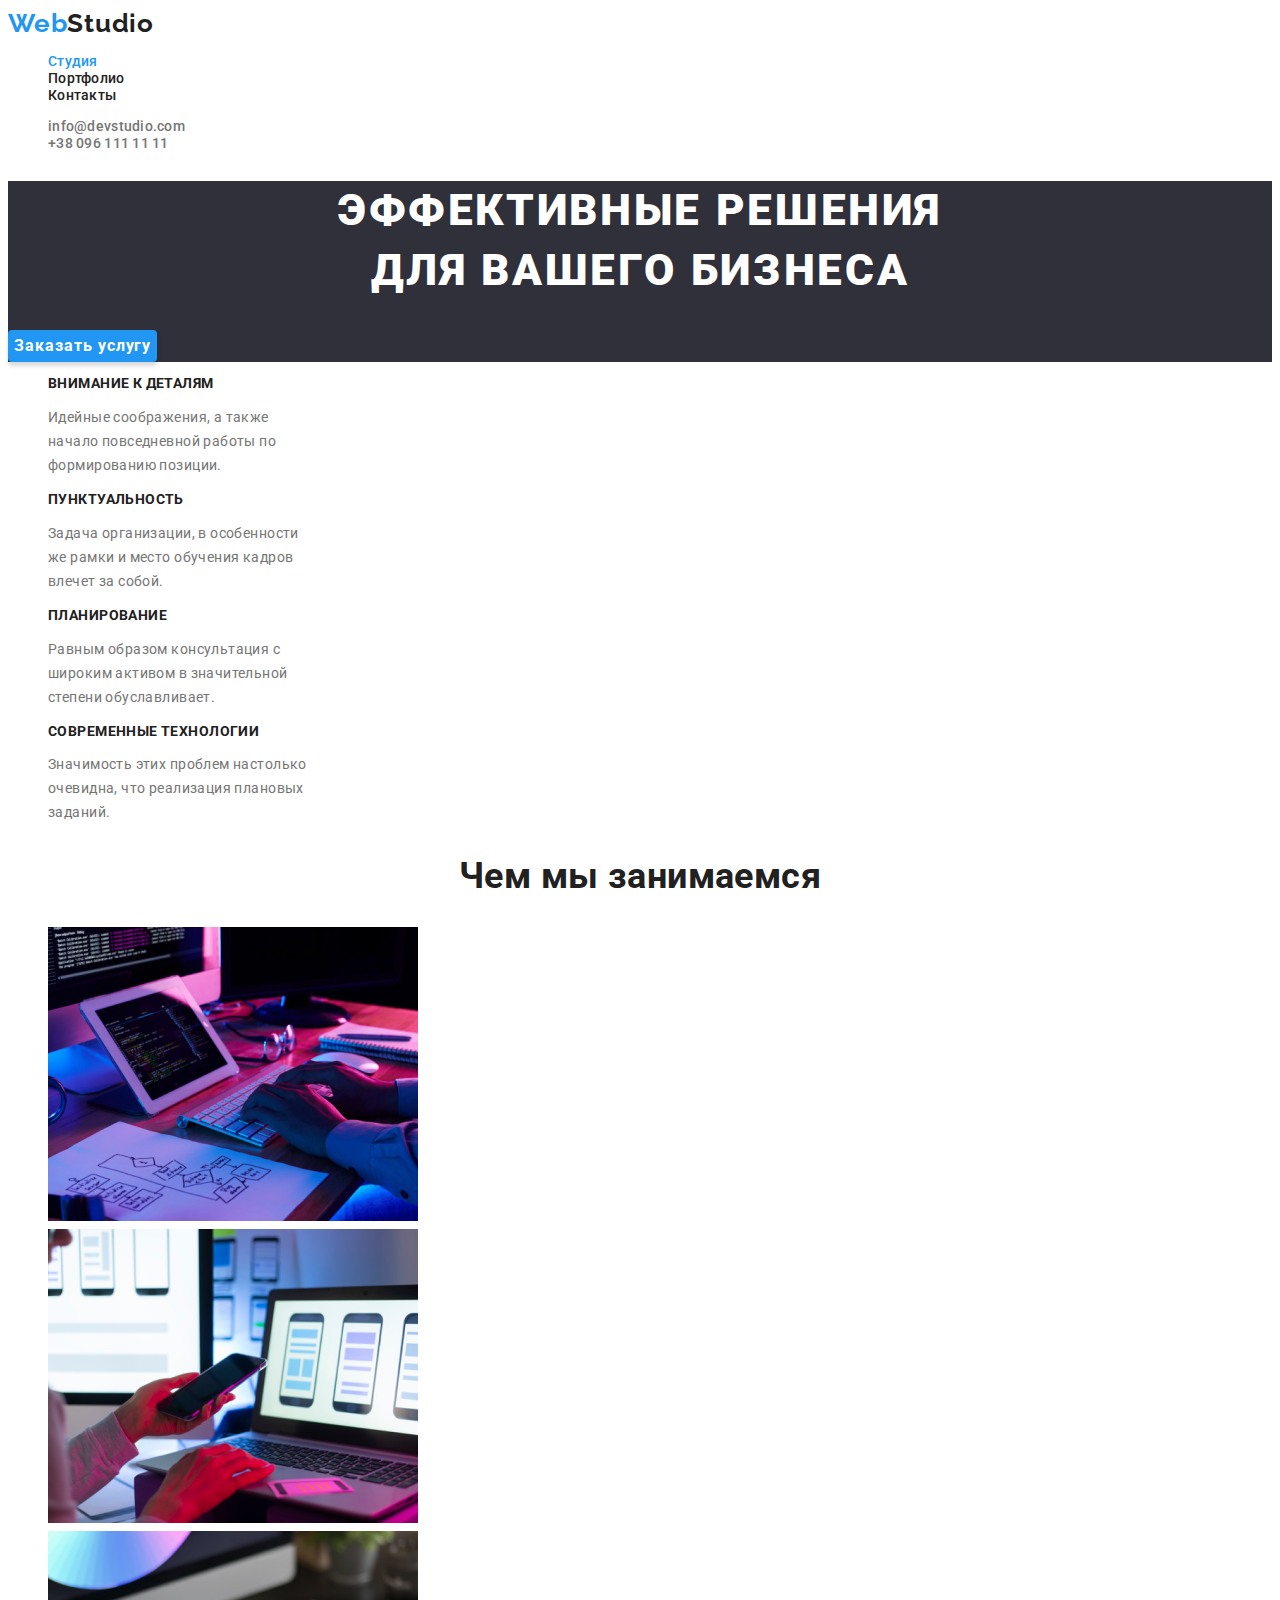
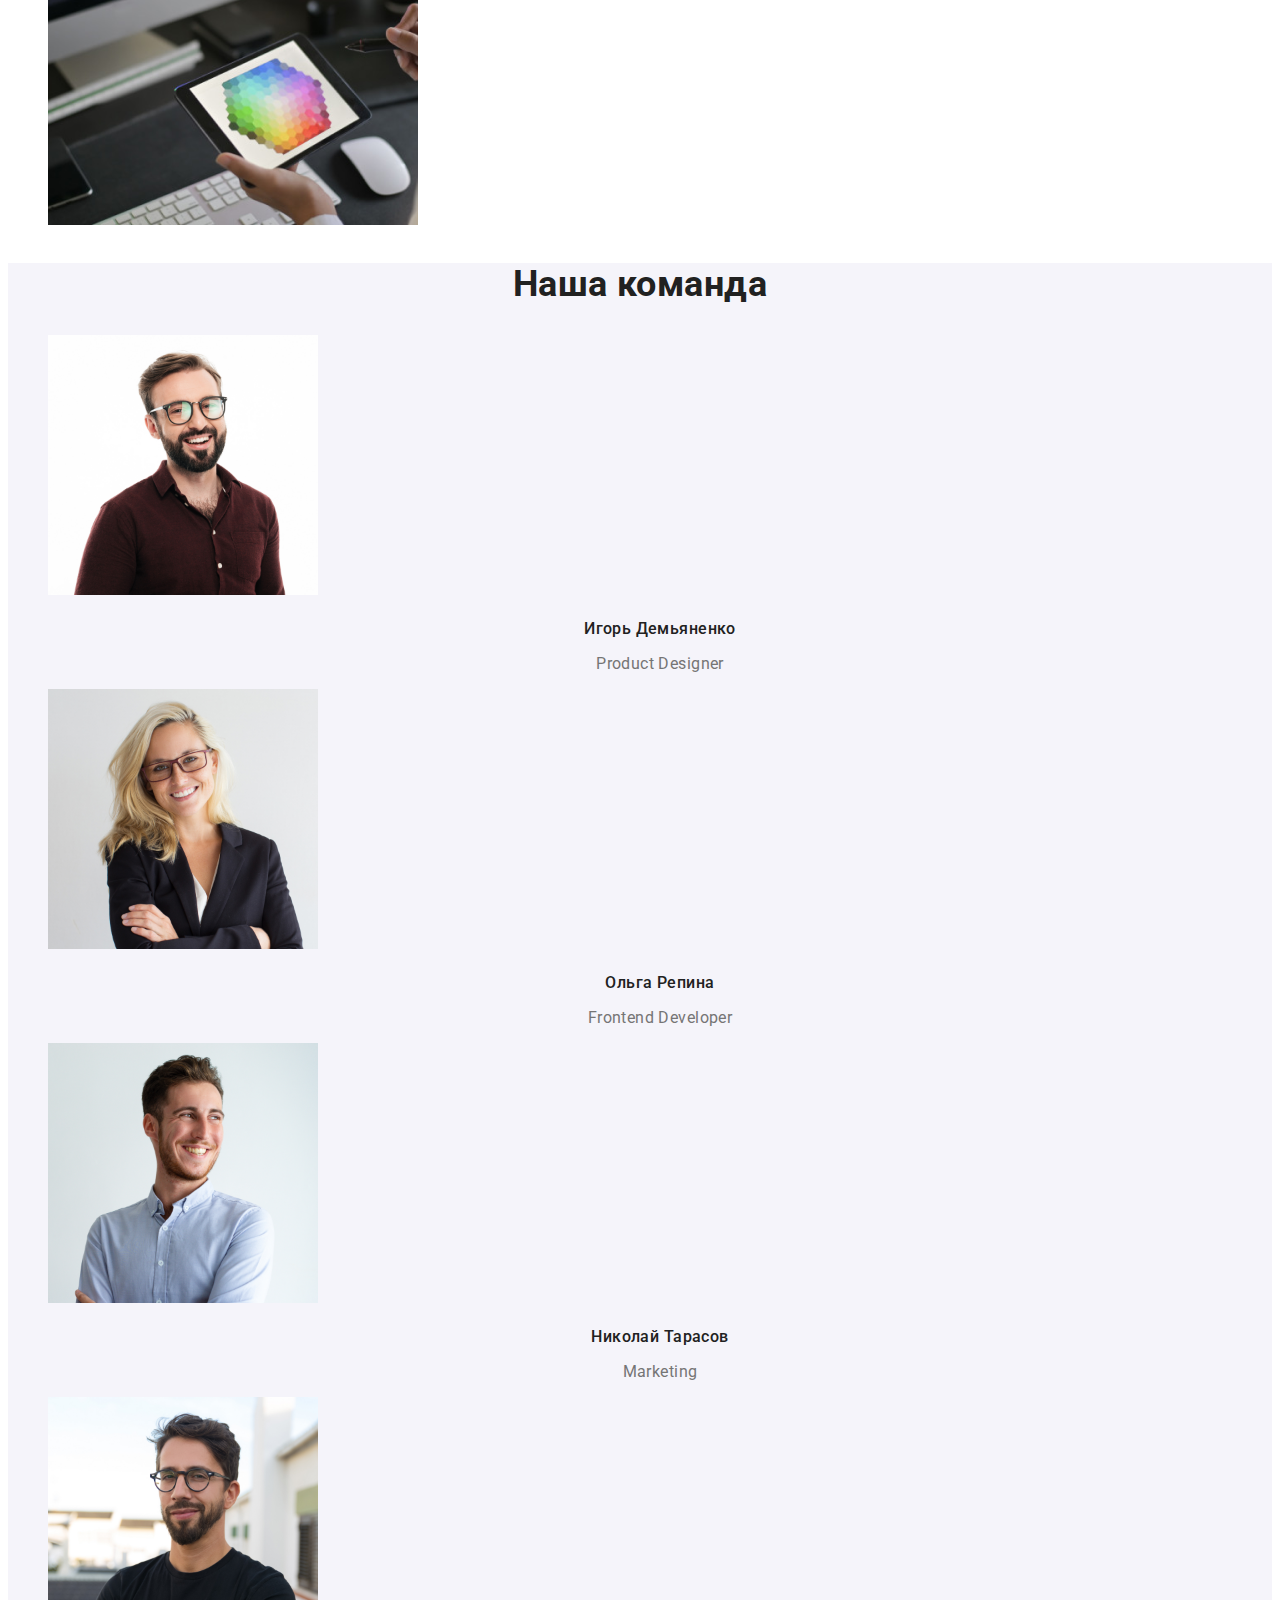
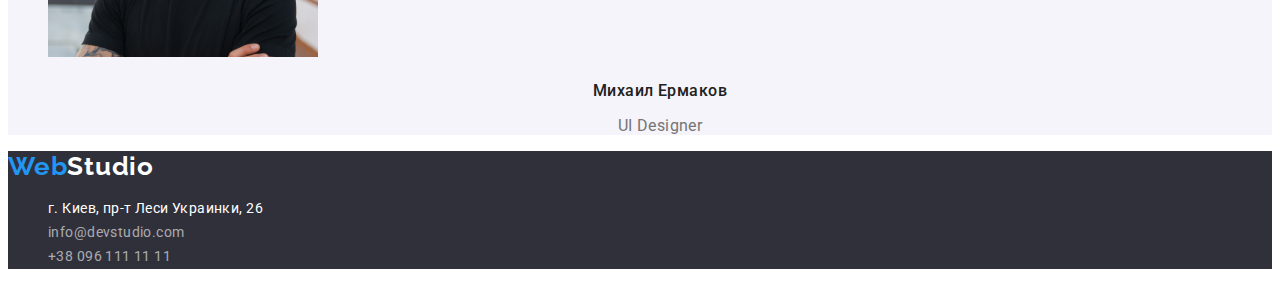
<file: index.html>
<!DOCTYPE html>
<html lang="ru">

<head>
    <meta charset="UTF-8">
    <meta name="viewport" content="width=device-width, initial-scale=1.0">
    <title>WebStudio</title>
    <!-- ПОДКЛЮЧЕНИЕ СТИЛЕЙ -->
    <link rel="preconnect" href="https://fonts.gstatic.com">
    <link
        href="https://fonts.googleapis.com/css2?family=Raleway:wght@700&family=Roboto:wght@400;500;700;900&display=swap"
        rel="stylesheet">
    <link rel="stylesheet" href="./css/style.css">
    <link rel="stylesheet" href="./portfolio.html">
    <!-- <style>
        body {
            background-color: rgb(109, 176, 240);
            color: rgb(31, 27, 21);
        } -->
    <!-- </style> -->
</head>
<!-- ПРИМЕР ИНЛАЙН СТИЛЕЙ -->
<!-- <body style="background-color: #e5e5e5; color: #212121;" > -->

<body class="full-document">
    <!--Шапка сайта-->
    <header class="page-header">
        <nav class="main-nav">
            <a href="./index.html" class="logo">Web<span class="logo-text">Studio</span> </a>
            <ul class="site-nav">
                <li><a href="./index.html" class="link-current">Студия</a></li>
                <li><a href="./portfolio.html" class="link">Портфолио</a></li>
                <li><a href="#" class="link">Контакты</a></li>
            </ul>
        </nav>
        <address class="address-nav">
            <ul class="auth-nav">
                <li><a href="mailto:info@devstudio.com" class="contacts-link">info@devstudio.com</a></li>
                <li><a href="tel:+380961111111" class="contacts-link">+38 096 111 11 11</a></li>
            </ul>
        </address>
    </header>
    <main>
        <!-- Hero -->
        <section class="section-hero">
            <h1 class="hero-title">Эффективные решения<br> для вашего бизнеса</h1>
            <a href="#"><button type="button" class="button">Заказать услугу</button></a>
        </section>
        <!-- Преимущества -->
        <section class="section-feature">
            <!-- <h2>Наши преимущества</h2>-->
            <ul class="feature list">
                <li>
                    <h3 class="feature-title">Внимание к деталям</h3>
                    <p class="text-feature">Идейные соображения, а также<br> начало повседневной работы по<br>
                        формированию позиции.</p>
                </li>

                <li>
                    <h3 class="feature-title">Пунктуальность</h3>
                    <p class="text-feature">Задача организации, в особенности<br> же рамки и место обучения кадров<br>
                        влечет за собой.</p>
                </li>

                <li>
                    <h3 class="feature-title">Планирование</h3>
                    <p class="text-feature">Равным образом консультация с<br> широким активом в значительной<br> степени
                        обуславливает.</p>
                </li>
                <li>
                    <h3 class="feature-title">Современные технологии</h3>
                    <p class="text-feature">Значимость этих проблем настолько<br> очевидна, что реализация плановых<br>
                        заданий.</p>
                </li>
            </ul>
        </section>
        <!-- Примери работ -->
        <section class="section-sample">
            <h2 class="sample-title">Чем мы занимаемся</h2>
            <ul class="sample list">
                <li><img src="./images/box1.png" alt="Наши услуги" width="370"></li>
                <li><img src="./images/box2.png" alt="Наши услуги" width="370"></li>
                <li><img src="./images/box3.png" alt="Наши услуги" width="370"></li>
            </ul>
        </section>
        <!-- Работники компании -->
        <section class="section-workers">
            <h2 class="workers-title">Наша команда</h2>
            <ul class="workers-list">
                <li><img src="./images/ИгорьДемьяненко.jpg" alt="Фото Игорь Демьяненко" width="270">
                    <h3 class="name-workers">Игорь Демьяненко</h3>
                    <p>Product Designer</p>
                </li>
                <li>
                    <img src="./images/ОльгаРепина.jpg" alt="Фото Ольга Репина" width="270">
                    <h3 class="name-workers">Ольга Репина</h3>
                    <p>Frontend Developer</p>
                </li>
                <li>
                    <img src="./images/НиколайТарасов.jpg" alt="Фото Николай Тарасов" width="270">
                    <h3 class="name-workers">Николай Тарасов</h3>
                    <p>Marketing</p>
                </li>
                <li>
                    <img src="./images/МихаилЕрмаков.jpg" alt="Фото Михаил Ермаков" width="270">
                    <h3 class="name-workers">Михаил Ермаков</h3>
                    <p>UI Designer</p>
                </li>
            </ul>
        </section>
    </main>
    <!-- Контакти -->
    <footer>
        <div class="footers">
            <a href="./index.html" class="logo">
                Web<span class="logo-text-footer">Studio</span></a>
            <address>
                <ul class="contacts-list">
                    <li><span class="address">г. Киев, пр-т Леси Украинки, 26</span></li>
                    <li><a href="mailto:info@devstudio.com" class="link-footer">info@devstudio.com</a></li>
                    <li><a href="tel:+380961111111" class="link-footer">+38 096 111 11 11</a></li>
                </ul>
            </address>
        </div>
    </footer>
</body>

</html>
</file>
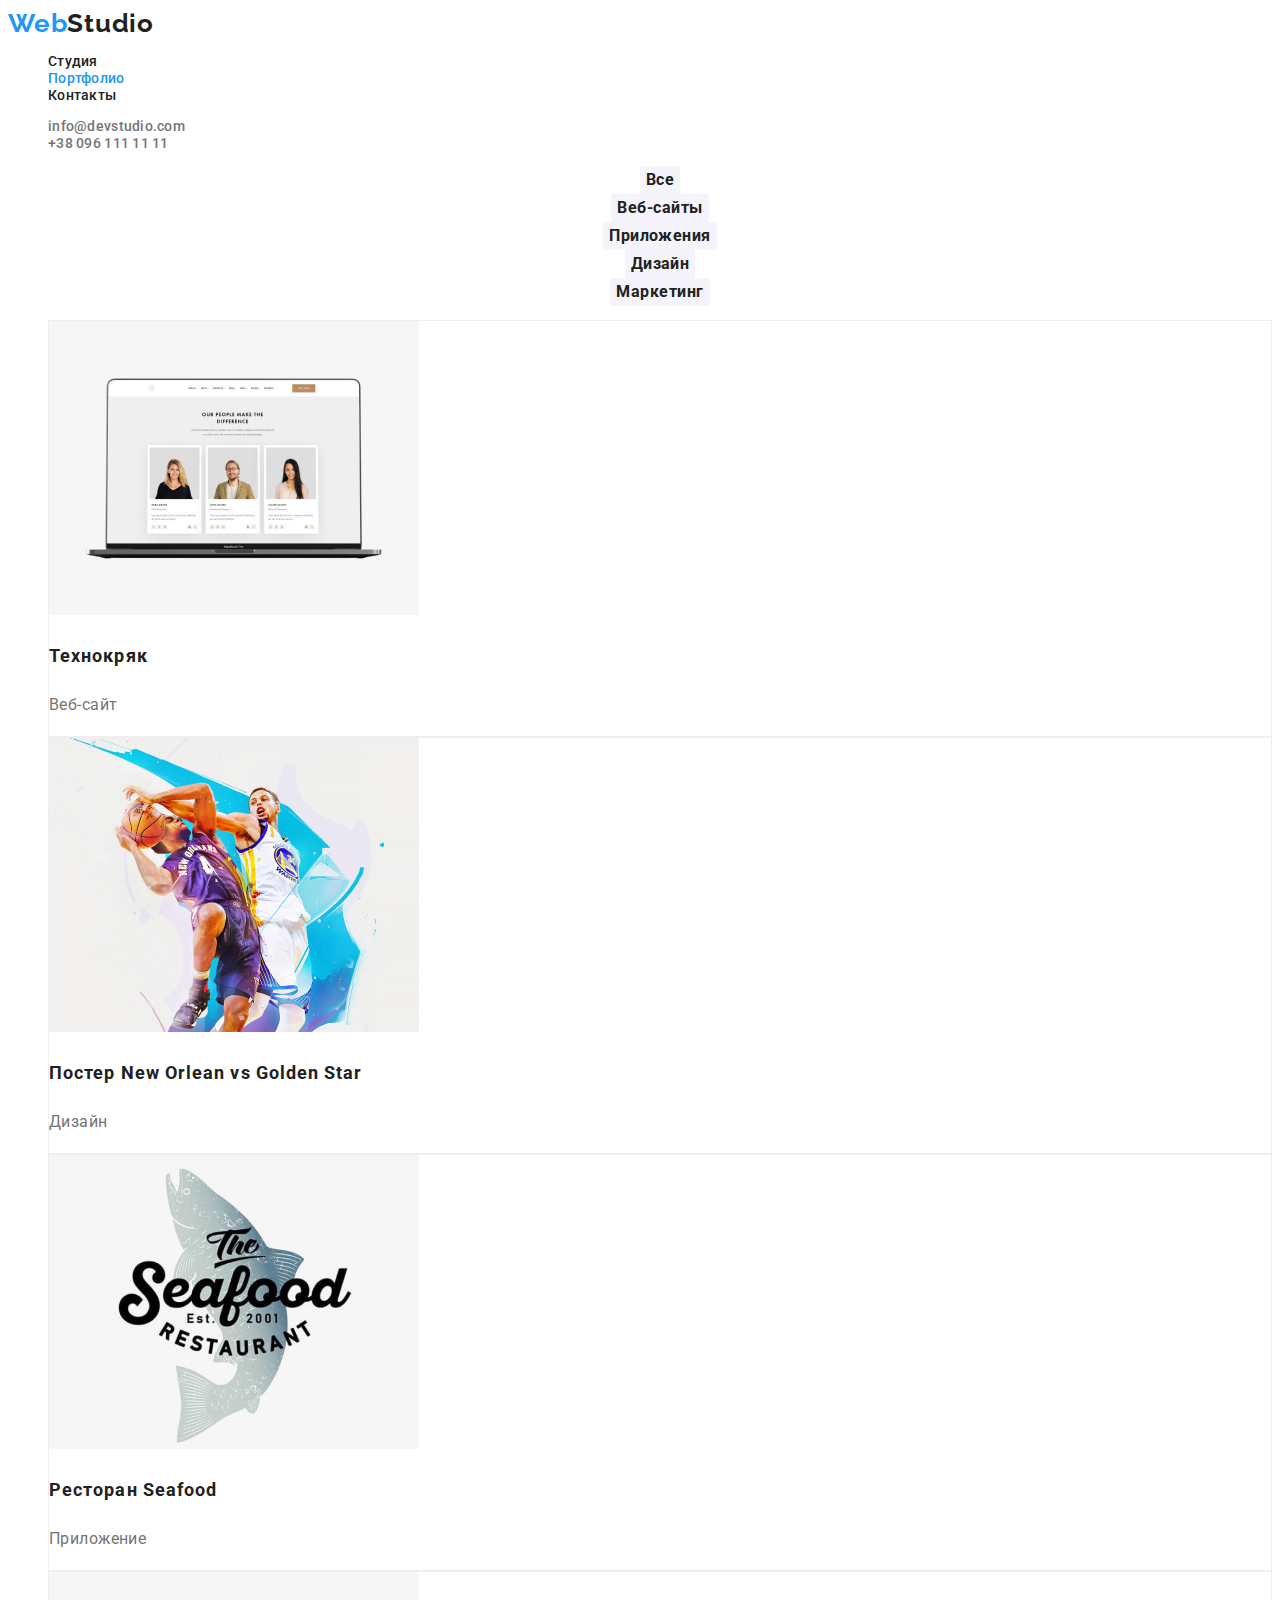
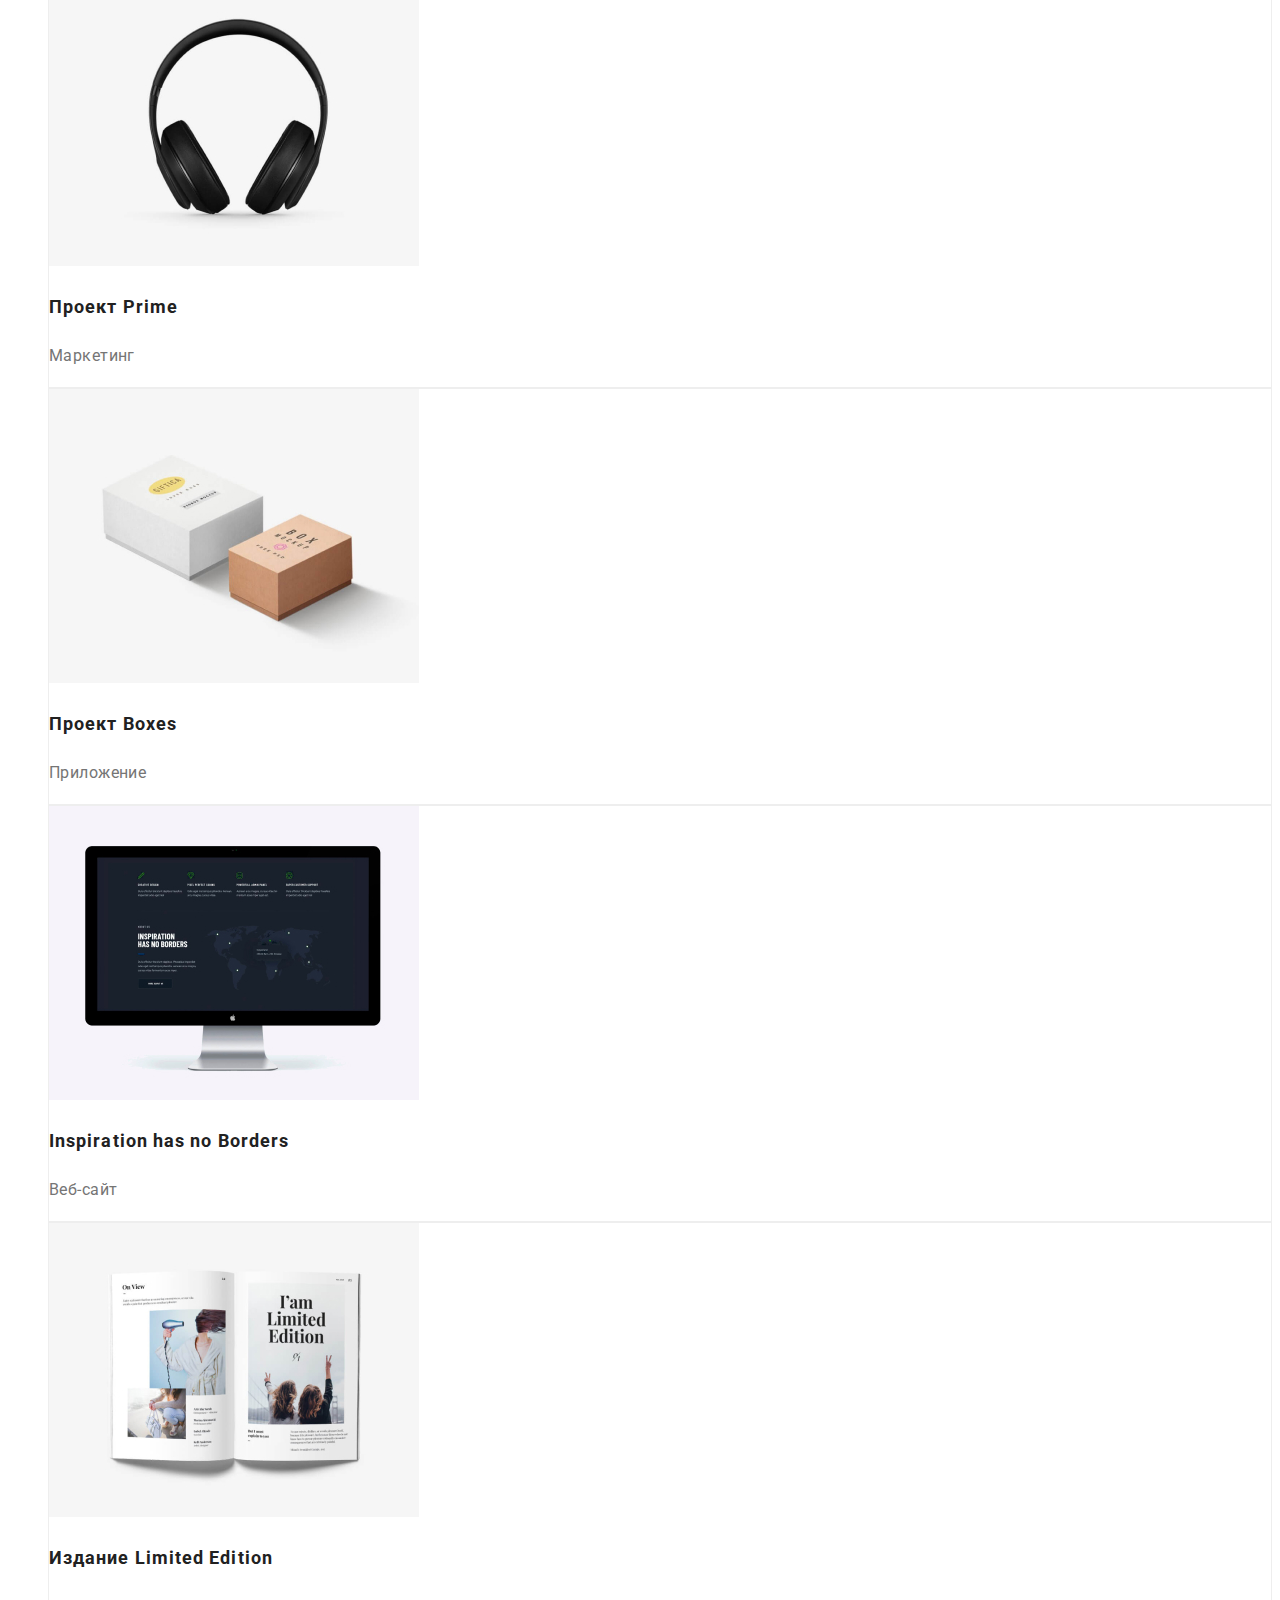
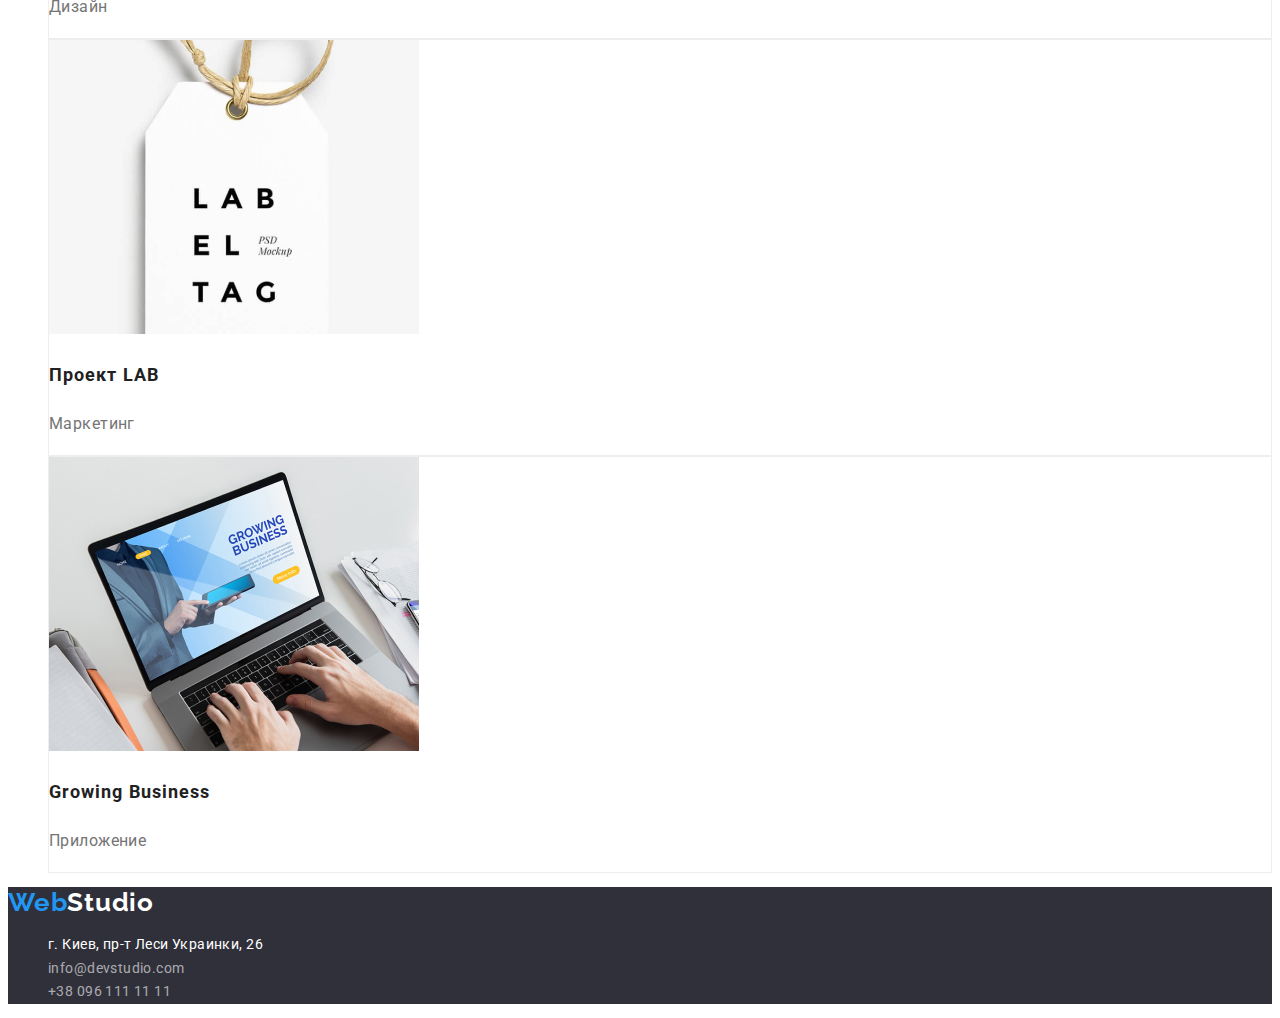
<file: portfolio.html>
<!DOCTYPE html>
<html lang="ru">

<head>
    <meta charset="UTF-8">
    <meta name="viewport" content="width=device-width, initial-scale=1.0">
    <title>Portfolio</title>
    <link rel="preconnect" href="https://fonts.gstatic.com">
    <link
        href="https://fonts.googleapis.com/css2?family=Raleway:wght@700&family=Roboto:wght@400;500;700;900&display=swap"
        rel="stylesheet">
    <link rel="stylesheet" href="./index.html">
    <link rel="stylesheet" href="./css/style.css">
</head>

<body class="full-document">
    <!--Шапка сайта-->
    <header class="page-header">
        <nav class="main-nav">
            <a href="./index.html" class="logo">Web<span class="logo-text">Studio</span> </a>
            <ul class="site-nav">
                <li><a href="./index.html" class="link">Студия</a></li>
                <li><a href="./portfolio.html" class="link-current">Портфолио</a></li>
                <li><a href="#" class="link">Контакты</a></li>
            </ul>
        </nav>
        <address class="address-nav">
            <ul class="auth-nav">
                <li><a href="mailto:info@devstudio.com" class="contacts-link">info@devstudio.com</a></li>
                <li><a href="tel:+380961111111" class="contacts-link">+38 096 111 11 11</a></li>
            </ul>
        </address>
    </header>
    <main>
        <section>
            <!-- <h1>Portfolio</h1> -->
            <ul class="filters">
                <li><button type="button" class="button-filter">Все</button></li>
                <li><button type="button" class="button-filter">Веб-сайты</button></li>
                <li><button type="button" class="button-filter">Приложения</button></li>
                <li><button type="button" class="button-filter">Дизайн</button></li>
                <li><button type="button" class="button-filter">Маркетинг</button></li>
            </ul>
            <!-- Проекты -->
            <ul class="project">
                <li><a href="#"><img src="./images/portfolio1.jpg" alt="Фото Технокряк">
                        <h2 class="project-name">Технокряк</h2>
                        <p>Веб-сайт</p>
                    </a>
                </li>
                <li><a href="#"><img src="./images/portfolio2.jpg" alt="Фото Постер New Orlean vs Golden Star">
                        <h2 class="project-name">Постер New Orlean vs Golden Star</h2>
                        <p>Дизайн</p>
                    </a>
                </li>
                <li><a href="#"><img src="./images/portfolio3.jpg" alt="Фото Ресторан Seafood">
                        <h2 class="project-name">Ресторан Seafood</h2>
                        <p>Приложение</p>
                    </a>
                </li>
                <li><a href="#"><img src="./images/portfolio4.jpg" alt="Фото Проект Prime">
                        <h2 class="project-name">Проект Prime</h2>
                        <p>Маркетинг</p>
                    </a>
                </li>
                <li><a href="#"><img src="./images/portfolio5.jpg" alt="Фото Проект Boxes">
                        <h2 class="project-name">Проект Boxes</h2>
                        <p>Приложение</p>
                    </a>
                </li>
                <li><a href="#"><img src="./images/portfolio6.jpg" alt="Фото Inspiration has no Borders">
                        <h2 class="project-name">Inspiration has no Borders</h2>
                        <p>Веб-сайт</p>
                    </a>

                </li>
                <li><a href="#"><img src="./images/portfolio7.jpg" alt="Фото Издание Limited Edition">
                        <h2 class="project-name">Издание Limited Edition</h2>
                        <p>Дизайн</p>
                    </a>
                </li>
                <li><a href="#"><img src="./images/portfolio8.jpg" alt="Фото Проект LAB">
                        <h2 class="project-name">Проект LAB</h2>
                        <p>Маркетинг</p>
                    </a>
                </li>
                <li><a href="#"><img src="./images/portfolio9.jpg" alt="Фото Growing Business">
                        <h2 class="project-name">Growing Business</h2>
                        <p>Приложение</p>
                    </a>
                </li>
            </ul>
        </section>
    </main>
    <!-- Контакти -->
    <footer>
        <div class="footers">
            <a href="./index.html" class="logo">
                Web<span class="logo-text-footer">Studio</span></a>
            <address>
                <ul class="contacts-list">
                    <li><span class="address">г. Киев, пр-т Леси Украинки, 26</span></li>
                    <li><a href="mailto:info@devstudio.com" class="link-footer">info@devstudio.com</a></li>
                    <li><a href="tel:+380961111111" class="link-footer">+38 096 111 11 11</a></li>
                </ul>
            </address>
        </div>
    </footer>
</body>

</html>
</file>
<file: css/style.css>
:root {
  --primary-text-color: #212121;
  --title-text-color: #757575;
  --white-button-color: #ffffff;
  --accent-button-color: #2196f3;
  --primary-white-color: #ffffff;
  --secondary-white-color: #f5f4fa;
  --black-bgc: #2f303a;
  --contacts-list-color: rgba(255, 255, 255, 0.6);
}
body {
  color: var(--title-text-color);
  font-family: "Roboto", sans-serif;
  font-style: normal;
  font-size: 14px;
  line-height: 1.71;
  letter-spacing: 0.03em;
  background-color: var(--primary-white-color);
  text-decoration: none;
}
.list {
  list-style: none;
}
ul {
  list-style: none;
}
a {
  text-decoration: none;
}
h1,
h2,
h3 {
  color: var(--primary-text-color);
}

button {
  font-family: inherit;
}
.page-header {
  font-family: "Roboto", sans-serif;
  font-style: normal;
  font-weight: 500;
  font-size: 14px;
  line-height: 16px;
  letter-spacing: 0.02em;
}
/* Site-nav */
.logo {
  color: var(--accent-button-color);
  font-family: "Raleway", sans-serif;
  font-weight: 700;
  font-size: 26px;
  line-height: 1.19;
  letter-spacing: 0.03em;
}
.logo-text {
  color: var(--primary-text-color);
}
.site-nav a {
  font-weight: 500;
  font-size: 14px;
  line-height: 1.14;
  letter-spacing: 0.02em;
  color: var(--primary-text-color);
}
.main-nav .link-current {
  color: var(--accent-button-color);
}
.auth-nav a {
  font-family: "Roboto", sans-serif;
  font-style: normal;
  font-weight: 500;
  font-size: 14px;
  line-height: 1.14;
  letter-spacing: 0.02em;
}
.contacts-link {
  color: var(--title-text-color);
}
.main-nav a:hover,
.address-nav a:hover,
.main-nav a:focus,
.address-nav a:hover {
  color: var(--accent-button-color);
}
/* Header */
.page-header {
  background-color: var(--white-button-color);
}
/* Hero*/
.section-hero {
  background-color: var(--black-bgc);
}
.hero-title {
  color: var(--white-button-color);
  letter-spacing: 0.06em;
  font-weight: 900;
  font-size: 44px;
  line-height: 1.36;
  text-transform: uppercase;
  text-align: center;
}
/* Feature */
.feature-title {
  font-size: 14px;
  line-height: 1.14;
  text-transform: uppercase;
}
.text-feature {
  font-weight: 400;
}
/* Sample */
.sample-title {
  font-size: 36px;
  line-height: 1.17;
  text-align: center;
}
/* Workers */
.section-workers {
  background-color: var(--secondary-white-color);
}
.workers-title {
  font-size: 36px;
  line-height: 1.17;
  text-align: center;
}
.name-workers {
  font-weight: 500;
  font-size: 16px;
  line-height: 1.19;
  text-align: center;
}
.workers-list p {
  font-size: 16px;
  line-height: 1.19;
  font-weight: 400;
  text-align: center;
}
/* Футер */
.logo-text-footer {
  color: var(--white-button-color);
}
.footers {
  background-color: var(--black-bgc);
}
.link-footer {
  color: var(--contacts-list-color);
}
.contacts-list {
  font-family: "Roboto", sans-serif;
  font-style: normal;
  font-weight: 400;
  font-size: 14px;
  line-height: 1.71;
}
.address {
  color: var(--white-button-color);
}
/* Button*/
.section-hero .button {
  font-family: "Roboto", sans-serif;
  font-style: normal;
  font-weight: 700;
  font-size: 16px;
  line-height: 1.87;
  color: var(--white-button-color);
  background-color: var(--accent-button-color);
  box-shadow: 0px 4px 4px rgba(0, 0, 0, 0.15);
  border-radius: 4px;
  border: none;
  display: flex;
  align-items: center;
  text-align: center;
  letter-spacing: 0.06em;
}
/* Button Portfolio*/
.filters .button-filter {
  font-family: "Roboto", sans-serif;
  font-style: normal;
  font-size: 16px;
  line-height: 1.63;
  font-weight: 700;
  background-color: var(--secondary-white-color);
  color: var(--primary-text-color);
  border-color: transparent;
  border: none;
  letter-spacing: 0.03em;
}
.button-filter:hover,
.button-filter:focus {
  background-color: var(--accent-button-color);
  color: var(--white-button-color);
  box-shadow: 0px 3px 1px rgba(0, 0, 0, 0.1), 0px 1px 2px rgba(0, 0, 0, 0.08),
    0px 2px 2px rgba(0, 0, 0, 0.12);
  border-radius: 4px;
}
.filters {
  text-align: center;
}
/*project Portfolio*/
.project p {
  color: var(--title-text-color);
  font-size: 16px;
  line-height: 1.88;
  font-weight: 400;
}
.project-name {
  font-size: 18px;
  line-height: 2;
  letter-spacing: 0.06em;
}
.project li {
  background-color: var(--white-button-color);
  border: 1px solid #eeeeee;
  box-sizing: border-box;
}
</file>
